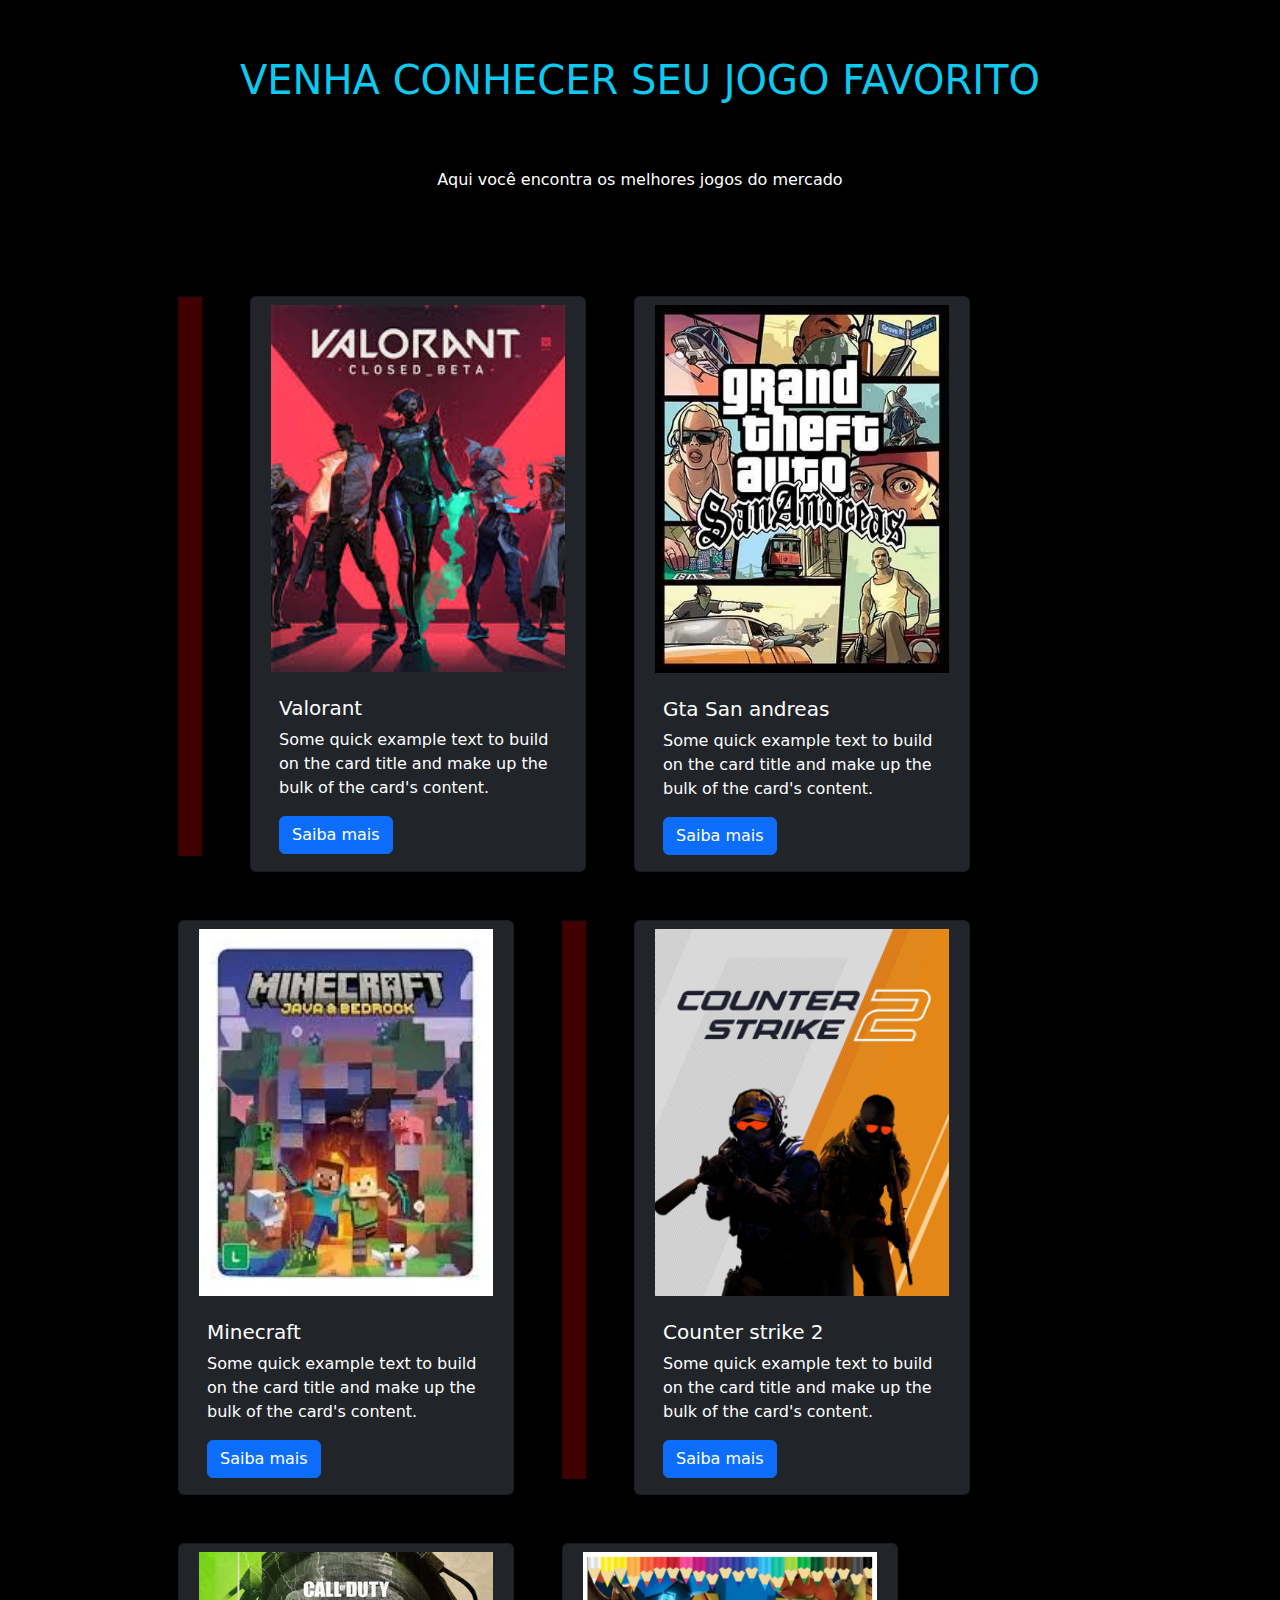
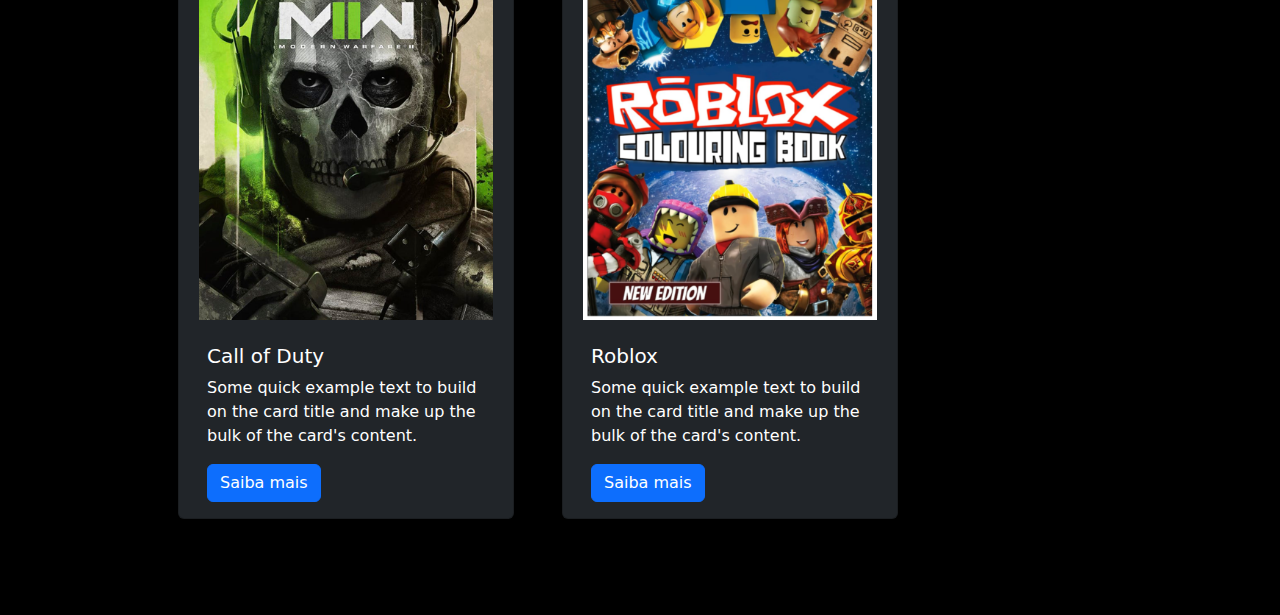
<file: index.html>
<!DOCTYPE html>
<html lang="en">
<head>
    <meta charset="UTF-8">
    <meta name="viewport" content="width=device-width, initial-scale=1.0">
    <title>Pagina joao</title>
    <link href="https://cdn.jsdelivr.net/npm/bootstrap@5.3.3/dist/css/bootstrap.min.css" rel="stylesheet" integrity="sha384-QWTKZyjpPEjISv5WaRU9OFeRpok6YctnYmDr5pNlyT2bRjXh0JMhjY6hW+ALEwIH" crossorigin="anonymous">
</head>
<body class="bg-black">
    <div class="container container-fluid">
     <h1 class="text-info m-5 p-2 text-center">VENHA CONHECER SEU JOGO FAVORITO</h1>
        <p class="text-white m-5 p-2 text-center">Aqui você encontra os melhores jogos do mercado</p>

        <div class="container-fluid row m-5 p-5 gap-5">

            <hr style="width: 1px; background-color: red;">
        <div class="card bg-dark" style="width: 21rem;">
            <img src="/imagens/Valorant.jpg" class="card-img-top p-2" alt="...">
            <div class="card-body">
              <h5 class="card-title text-white">Valorant</h5>
              <p class="card-text text-white">Some quick example text to build on the card title and make up the bulk of the card's content.</p>
              <a href="valorant.html" class="btn btn-primary">Saiba mais</a>
            </div>
          </div>

          <div class="card bg-dark" style="width: 21rem;">
            <img src="/imagens/gta_san_andreas.webp" class="card-img-top p-2" alt="...">
            <div class="card-body">
              <h5 class="card-title text-white">Gta San andreas</h5>
              <p class="card-text text-white">Some quick example text to build on the card title and make up the bulk of the card's content.</p>
              <a href="gta.html" class="btn btn-primary">Saiba mais</a>
            </div>
          </div>

          <div class="card bg-dark" style="width: 21rem;">
            <img src="/imagens/minecraft.webp" class="card-img-top p-2" alt="...">
            <div class="card-body">
              <h5 class="card-title text-white">Minecraft</h5>
              <p class="card-text text-white">Some quick example text to build on the card title and make up the bulk of the card's content.</p>
              <a href="minecraft.html" class="btn btn-primary">Saiba mais</a>
            </div>
          </div>
          <hr style="width: 1px; background-color: red;">
          <div class="card bg-dark" style="width: 21rem;">
            <img src="/imagens/cs2.webp" class="card-img-top p-2" alt="...">
            <div class="card-body">
              <h5 class="card-title text-white">Counter strike 2</h5>
              <p class="card-text text-white">Some quick example text to build on the card title and make up the bulk of the card's content.</p>
              <a href="cs2.html" class="btn btn-primary">Saiba mais</a>
            </div>
          </div>

          <div class="card bg-dark" style="width: 21rem;">
            <img src="/imagens/call.webp" class="card-img-top p-2" alt="...">
            <div class="card-body">
              <h5 class="card-title text-white">Call of Duty</h5>
              <p class="card-text text-white">Some quick example text to build on the card title and make up the bulk of the card's content.</p>
              <a href="callofduty.html" class="btn btn-primary">Saiba mais</a>
            </div>
          </div>

          <div class="card bg-dark" style="width: 21rem;">
            <img src="/imagens/roblox.webp" class="card-img-top p-2" alt="...">
            <div class="card-body">
              <h5 class="card-title text-white">Roblox</h5>
              <p class="card-text text-white">Some quick example text to build on the card title and make up the bulk of the card's content.</p>
              <a href="roblox.html" class="btn btn-primary">Saiba mais</a>
            </div>
          </div>
</div><!--final-->


    <script src="https://cdn.jsdelivr.net/npm/bootstrap@5.3.3/dist/js/bootstrap.bundle.min.js" integrity="sha384-YvpcrYf0tY3lHB60NNkmXc5s9fDVZLESaAA55NDzOxhy9GkcIdslK1eN7N6jIeHz" crossorigin="anonymous"></script>
</body>
</html>
</file>
